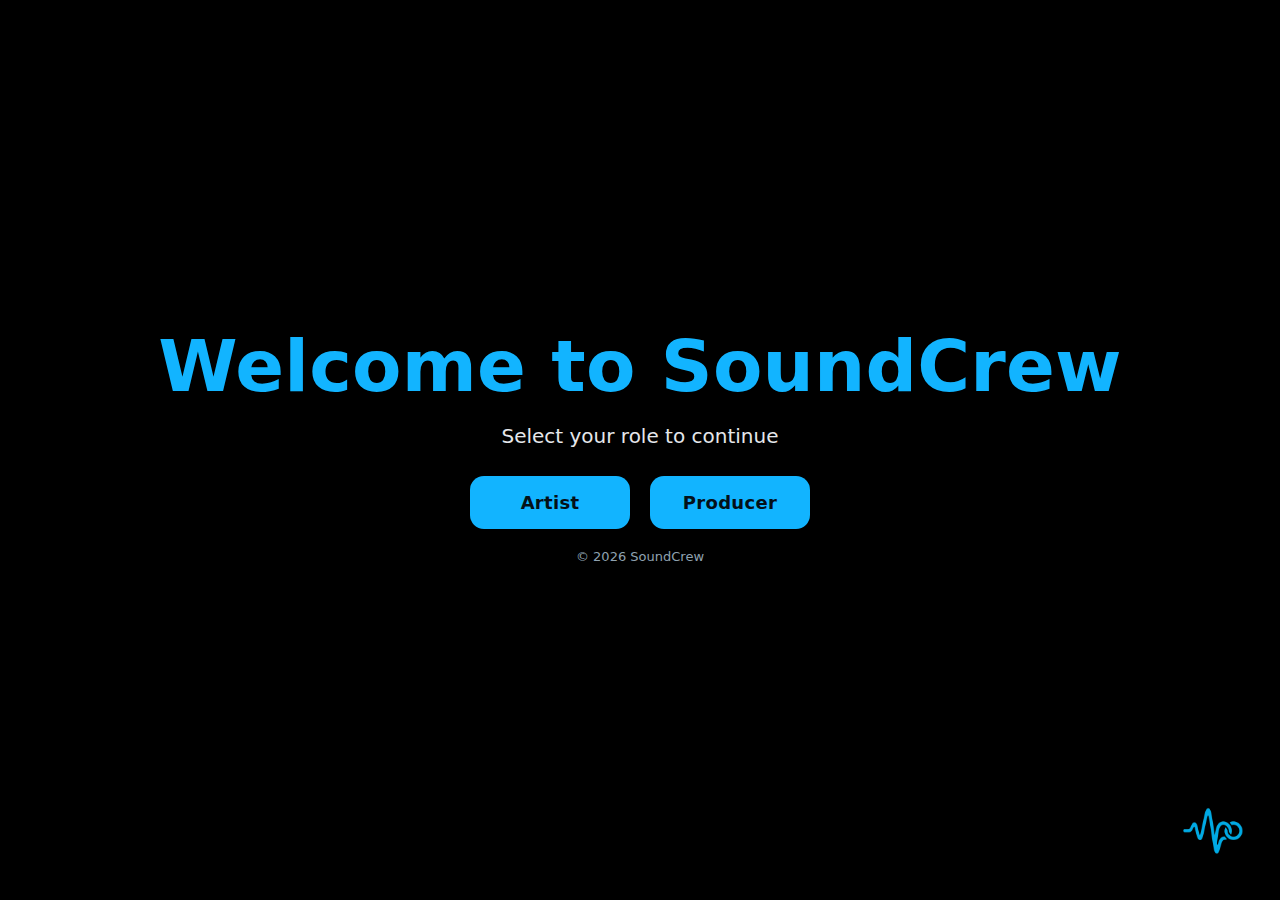
<file: index.html>
<!DOCTYPE html>
<html lang="en">
<head>
  <meta charset="utf-8" />
  <meta name="viewport" content="width=device-width, initial-scale=1" />
  <title>Welcome to SoundCrew</title>
  <link rel="stylesheet" href="styles.css" />
</head>
<body>
  <main class="center-screen">
    <div class="card">
      <h1 class="h1">Welcome to SoundCrew</h1>
      <p class="sub">Select your role to continue</p>

      <div class="row">
        <a class="btn" href="join.html?role=Artist">Artist</a>
        <a class="btn" href="join.html?role=Producer">Producer</a>
      </div>

      <p class="mini">© <span id="y"></span> SoundCrew</p>
    </div>
  </main>

  <div class="logo-fixed">
    <img src="Logo.png" alt="SoundCrew logo">
  </div>

  <script>document.getElementById('y').textContent = new Date().getFullYear();</script>
</body>
</html>
</file>
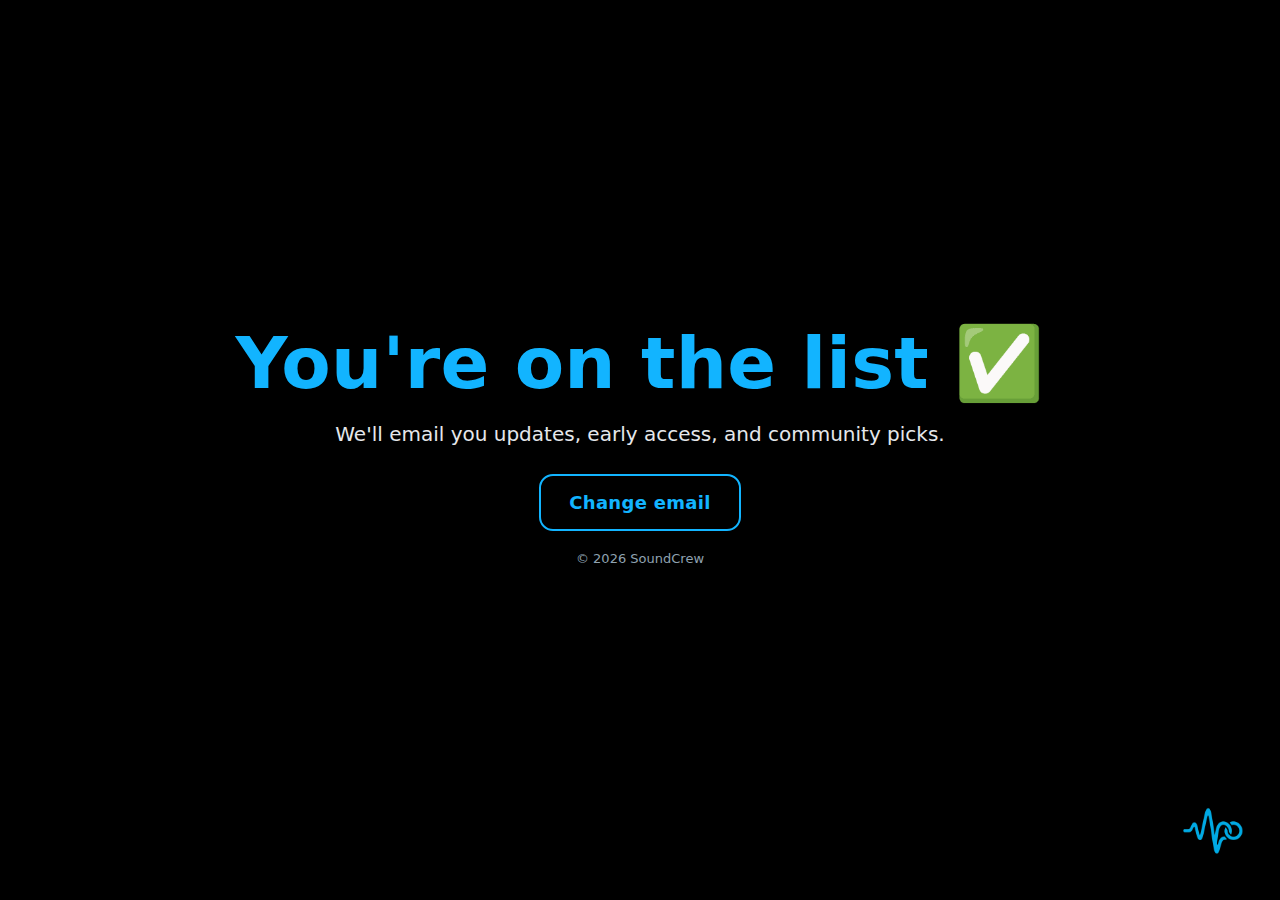
<file: confirm.html>
<!DOCTYPE html>
<html lang="en">
<head>
  <meta charset="utf-8" />
  <meta name="viewport" content="width=device-width, initial-scale=1" />
  <title>You're In — SoundCrew</title>
  <link rel="stylesheet" href="styles.css" />
</head>
<body>
  <main class="center-screen">
    <div class="card">
      <h1 class="h1">You're on the list ✅</h1>
      <p class="sub">We'll email you updates, early access, and community picks.</p>

      <div class="row">
        <a class="btn ghost" href="join.html">Change email</a>
      </div>

      <p class="mini">© <span id="y"></span> SoundCrew</p>
    </div>
  </main>

  <div class="logo-fixed">
    <img src="Logo.png" alt="SoundCrew logo">
  </div>

  <script>document.getElementById('y').textContent = new Date().getFullYear();</script>
</body>
</html>
</file>
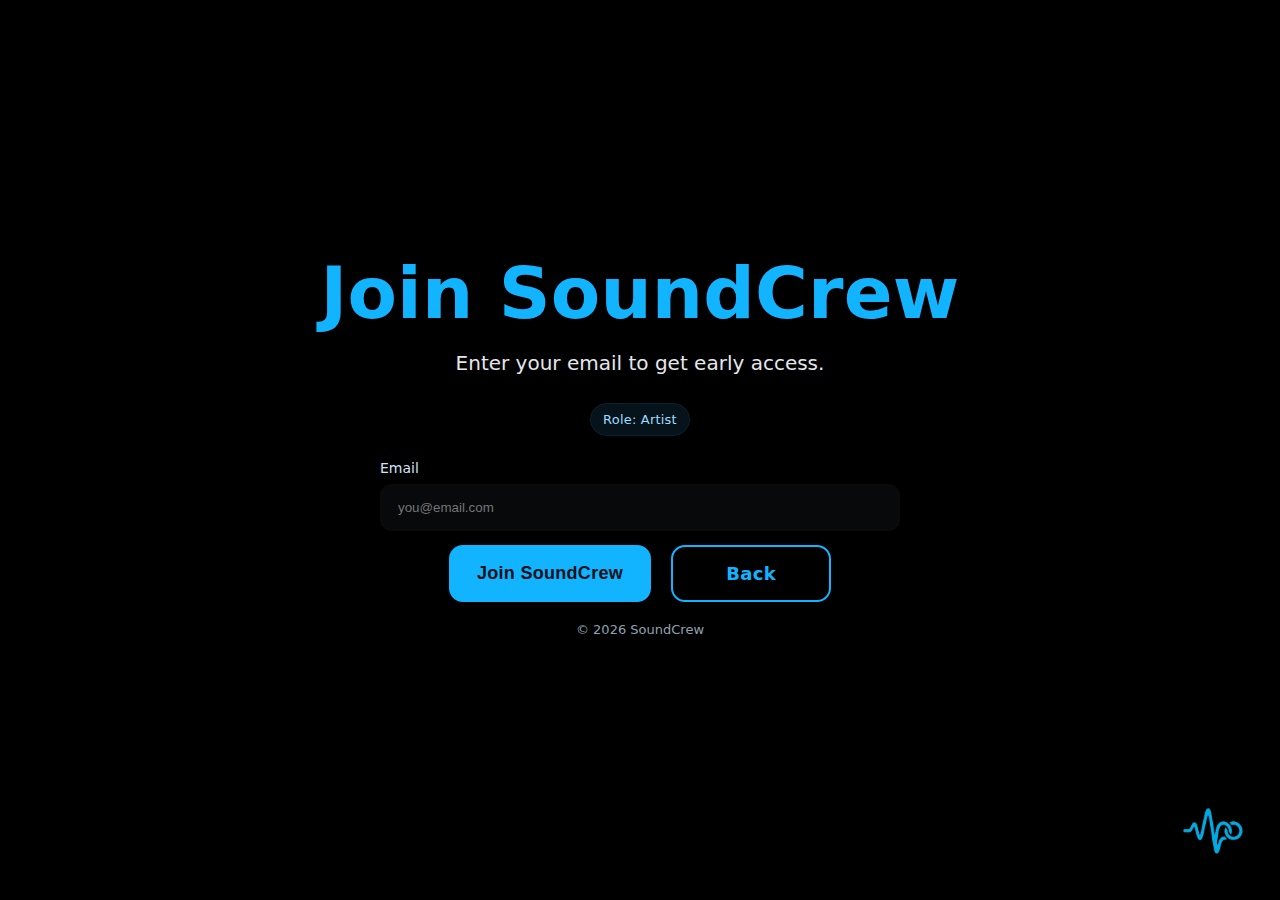
<file: join.html>
<!DOCTYPE html>
<html lang="en">
<head>
  <meta charset="utf-8" />
  <meta name="viewport" content="width=device-width, initial-scale=1" />
  <title>Join SoundCrew</title>
  <link rel="stylesheet" href="styles.css" />
</head>
<body>
  <main class="center-screen">
    <div class="card" style="max-width:640px;">
      <h1 class="h1">Join SoundCrew</h1>
      <p class="sub">Enter your email to get early access.</p>

      <div id="role" class="role-pill">Role: —</div>

      <form class="form" id="form" novalidate>
        <div class="fld">
          <label for="email">Email</label>
          <input id="email" name="email" type="email" placeholder="you@email.com" required />
        </div>

        <div class="row" style="margin-top:14px;">
          <button class="btn" type="submit">Join SoundCrew</button>
          <a class="btn ghost" href="index.html">Back</a>
        </div>
      </form>

      <p class="mini" id="msg" style="display:none;">Submitting...</p>
      <p class="mini">© <span id="y"></span> SoundCrew</p>
    </div>
  </main>

  <div class="logo-fixed">
    <img src="Logo.png" alt="SoundCrew logo">
  </div>

  <script>
    (function () {
      const url = new URL(window.location.href);
      const q = url.searchParams.get('role');
      const allowed = ['Artist', 'Producer'];
      const role = allowed.includes(q) ? q : 'Artist';
      document.getElementById('role').textContent = 'Role: ' + role;
      sessionStorage.setItem('sc_role', role);
      document.getElementById('y').textContent = new Date().getFullYear();
    })();

    const SHEETS_ENDPOINT = "https://script.google.com/macros/s/AKfycbwYjGAf2oos8VCBqloVBm9N7Bn3m8rO5jeB481qlevq8OXGZje-Duxy9VkyQut0VvXyqA/exec";

    document.getElementById('form').addEventListener('submit', async (e)=>{
      e.preventDefault();
      const email = document.getElementById('email').value.trim();
      if(!/^[^@\s]+@[^@\s]+\.[^@\s]+$/.test(email)){ alert("Please enter a valid email."); return; }
      const role = sessionStorage.getItem('sc_role') || 'Artist';
      const msg = document.getElementById('msg');
      msg.style.display='block';

      const data = new URLSearchParams();
      data.append('email', email);
      data.append('role', role);

      try {
        await fetch(SHEETS_ENDPOINT, {
          method:'POST',
          mode:'no-cors',
          headers: { 'Content-Type':'application/x-www-form-urlencoded' },
          body: data.toString()
        });
      } catch (err) {
        console.warn('Fetch error', err);
      } finally {
        window.location.href = "confirm.html";
      }
    });
  </script>
</body>
</html>
</file>
<file: styles.css>
:root{
  --bg:#000;
  --text:#EAF6FF;
  --muted:#B8C6D1;
  --cyan:#12B4FF;
}
*{box-sizing:border-box}
html,body{height:100%}
body{
  margin:0;
  font-family:system-ui,-apple-system,Segoe UI,Inter,Roboto,Helvetica,Arial,sans-serif;
  background:var(--bg); color:var(--text);
  -webkit-font-smoothing:antialiased; -moz-osx-font-smoothing:grayscale;
}
.center-screen{
  min-height:100dvh;
  display:flex; align-items:center; justify-content:center;
  padding:24px;
}
.card{ text-align:center; }
.h1{
  font-size:clamp(28px,6.5vw,72px);
  font-weight:800;
  letter-spacing:.2px;
  color:var(--cyan);
  margin:0 0 16px;
}
.sub{ color:#E5E7EB; font-size:clamp(16px,2.2vw,20px); margin:0 0 28px; }
.row{ display:flex; gap:20px; justify-content:center; flex-wrap:wrap; }
.btn{
  display:inline-flex; align-items:center; justify-content:center;
  padding:16px 28px;
  background:var(--cyan); color:#041018;
  border:none; border-radius:14px;
  font-weight:700; font-size:18px; letter-spacing:.3px;
  cursor:pointer; transition:transform .12s ease, filter .12s ease;
  text-decoration:none;
  min-width:160px;
  text-align:center;
}
.btn:hover{ transform:translateY(-1px); filter:brightness(1.05); }
.btn.ghost{ background:transparent; color:var(--cyan); border:2px solid var(--cyan); }
.mini{ color:#8FA2B0; font-size:13px; margin-top:20px; text-align:center }
.form{ max-width:520px; margin:0 auto; text-align:left }
.fld{ display:grid; gap:8px; margin:12px 0 4px; }
label{ color:#CFE3F5; font-size:14px; }
input[type="email"]{
  width:100%; padding:14px 16px;
  border-radius:12px; border:2px solid #0b0b0b;
  background:#07090b; color:var(--text); outline:none;
}
input:focus{ border-color:#0f2533; box-shadow:0 0 0 3px rgba(18,180,255,.2); }
.role-pill{
  display:inline-block; margin-bottom:12px;
  padding:8px 12px; border-radius:999px;
  background:#06131b; color:#9EDBFF; border:1px solid #0b2230;
  font-size:13px; letter-spacing:.2px;
}
.logo-fixed {
  position: fixed;
  bottom: 20px;
  right: 20px;
  z-index: 1000;
}
.logo-fixed img {
  width: 90px;
  height: auto;
  opacity: 0.9;
  transition: opacity .2s ease;
}
.logo-fixed img:hover { opacity: 1; }
</file>
